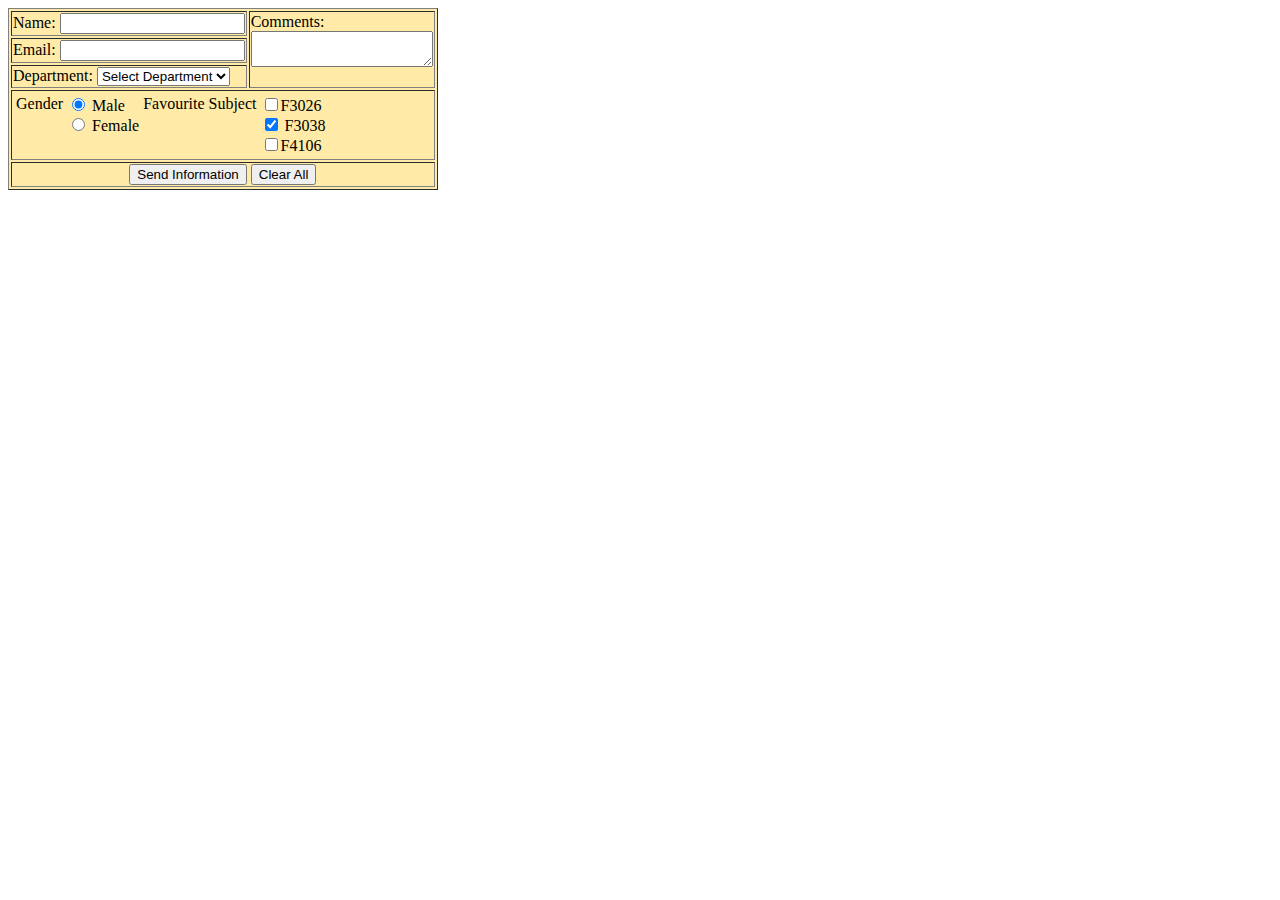
<file: index.html>
<!DOCTYPE html>
<html lang="en">
  <head>
    <meta charset="UTF-8" />
    <meta
      name="viewport"
      content="width=device-width, initial-scale=1.0"
    />
    <title>Form Design</title>
    <style>
        table{

            background-color: #ffeaa7;
        }

        .my-style{
            text-align: center;
        }

    </style>
  </head>
  <body>
    <table border="1" >
      <tr>
        <td>
          <label>Name:</label>
          <input type="text" />
        </td>
        <td rowspan="3" valign="top">
          <label>Comments:</label><br />
          <textarea></textarea>
        </td>
      </tr>
      <tr>
        <td>
          Email:
          <input type="text" />
        </td>
      </tr>
      <tr>
        <td>
          Department:
          <select name="" id="">
            <option value="">Select Department</option>
            <option value="CSE">CSE</option>
            <option value="SWE">SWE</option>
            <option value="EEE">EEE</option>
          </select>
        </td>
      </tr>
      <tr>
        <td colspan="2">
          <table>
            <tr>
              <td valign="top">Gender</td>
              <td valign="top">
                <input type="radio" checked />
                Male <br />
                <input type="radio" />
                Female
              </td>
              <td valign="top">Favourite Subject</td>
              <td valign="top">
                <input type="checkbox" />F3026 <br />
                <input type="checkbox" checked /> F3038 <br />
                <input type="checkbox" />F4106 <br />
              </td>
            </tr>
          </table>
        </td>
      </tr>
      <tr>
        <td colspan="2" class="my-style"
        >
          <button>Send Information</button>
          <button>Clear All</button>
        </td>
      </tr>
    </table>
  </body>
</html>
</file>
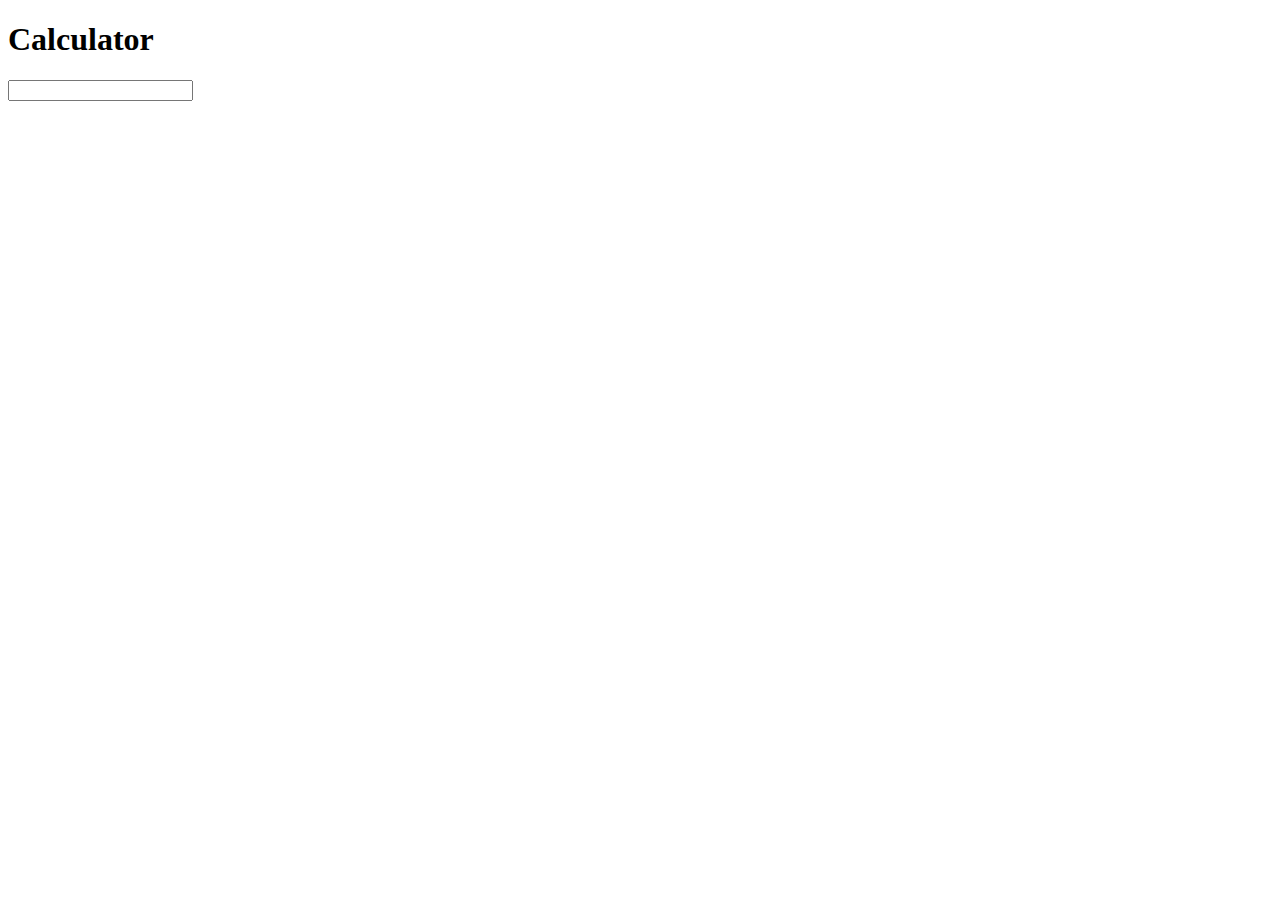
<file: calculator.html>
<!DOCTYPE html>
<html lang="en">
<head>
    <meta charset="UTF-8">
    <meta name="viewport" content="width=device-width, initial-scale=1.0">
    <title>Calculator</title>
</head>
<body>
    <h1>Calculator</h1>

    <div class="card">
<div class="cal-head">
    <input type="text" id="result"maxlength="10">
</div>

    </div>
</body>
</html>
</file>
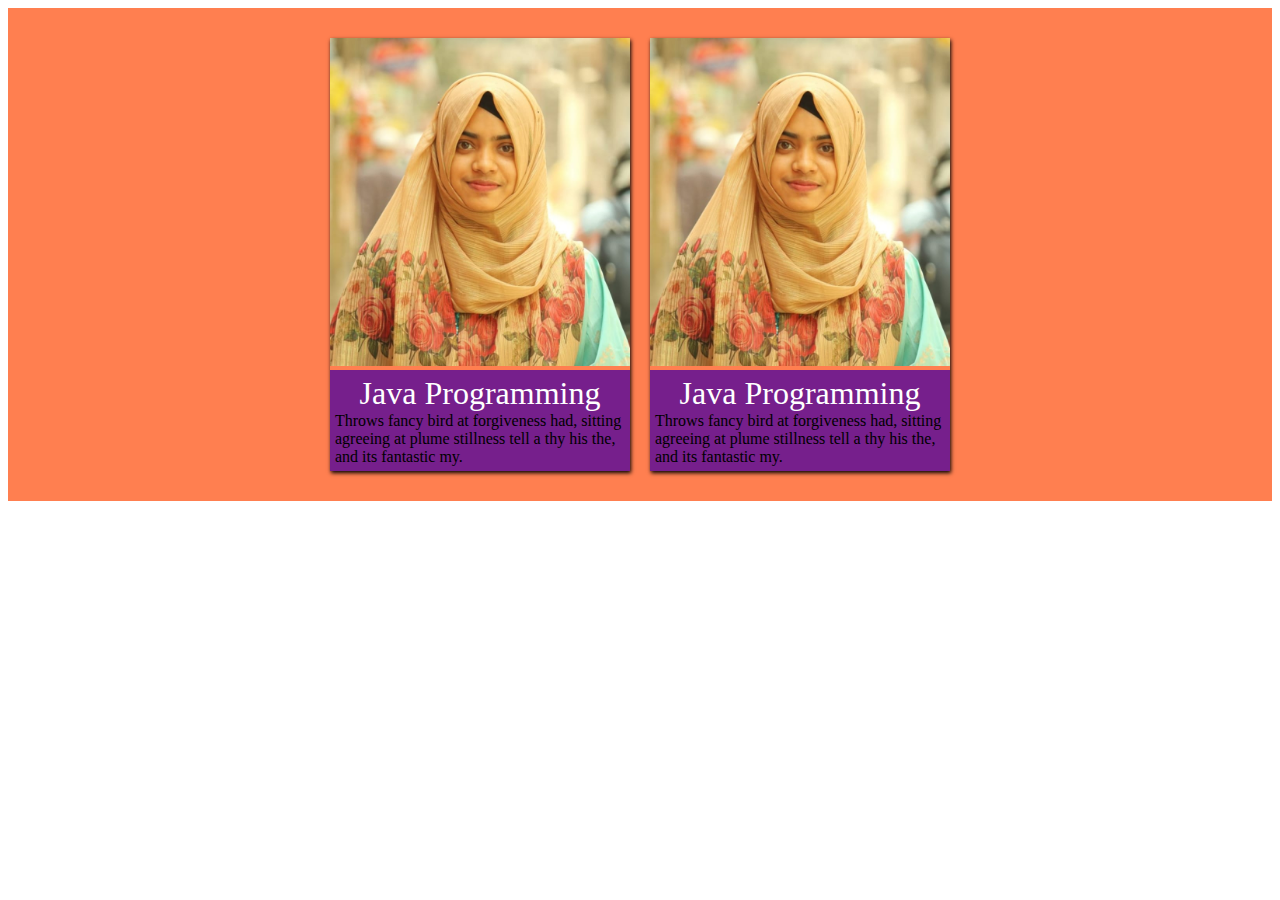
<file: card.html>
<!DOCTYPE html>
<html lang="en">
<head>
    <meta charset="UTF-8">
    <meta name="viewport" content="width=device-width, initial-scale=1.0">
    <title>CSS Card</title>
    <style>
.card-containers{
    box-sizing: border-box;
    display: flex;
    background-color: coral;
    padding: 20px 0;
    justify-content: center;
    align-items: center;
    flex-wrap: wrap;
}

.card{
    width:300px ;
    margin: 10px;
    box-sizing: border-box;
    box-shadow: 1px 2px 4px black;

}

.img-style{
    height: ;
    width: 100%;
}

.card-body{
    padding: 5px;
    background-color: #761f8c;


}
.card-body .card-title{
    font-size: 2rem;
    text-align: center;
    color: white;

}
.card-body .card-desc{
    text-align: justify;
    line-height: 1.5;
    color: white;

}
.card:hover{
    box-shadow:6px 12px 10px white ;

}

    </style>
</head>
<body>

    <div class="card-containers">
        <div class="card">

            <img class="img-style" src="farzana.jpg">
        
            <div class="card-body">
                <div class="card-title">
                    Java Programming
        
                </div>
        
                <div class="card-dec">
        
                    Throws fancy bird at forgiveness had, sitting agreeing at plume stillness tell a thy his the, and its fantastic my.
        
                </div>
        
            </div>
        
        </div>


        <div class="card">

            <img class="img-style" src="farzana.jpg">
        
            <div class="card-body">
                <div class="card-title">
                    Java Programming
        
                </div>
        
                <div class="card-dec">
        
                    Throws fancy bird at forgiveness had, sitting agreeing at plume stillness tell a thy his the, and its fantastic my.
        
                </div>
        
            </div>
        
        </div>
            

    </div>




</body>
</html>
</file>
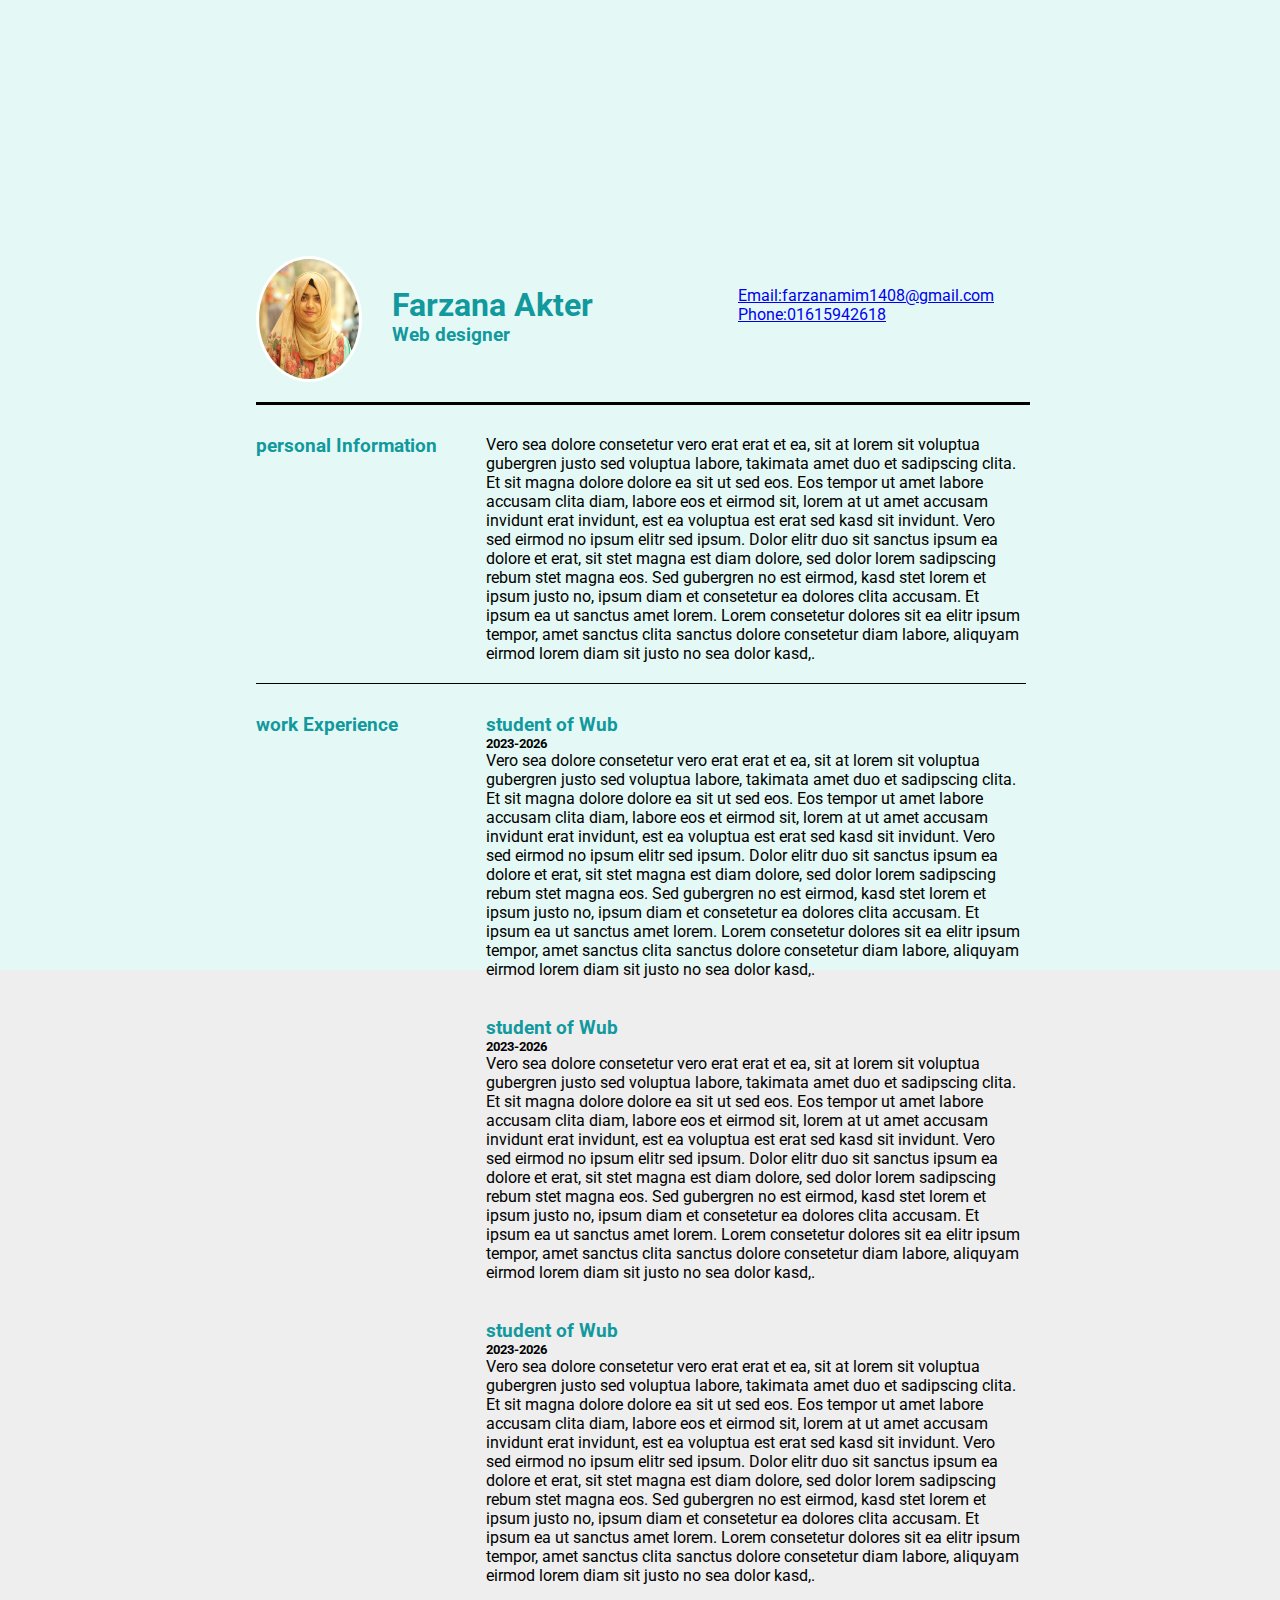
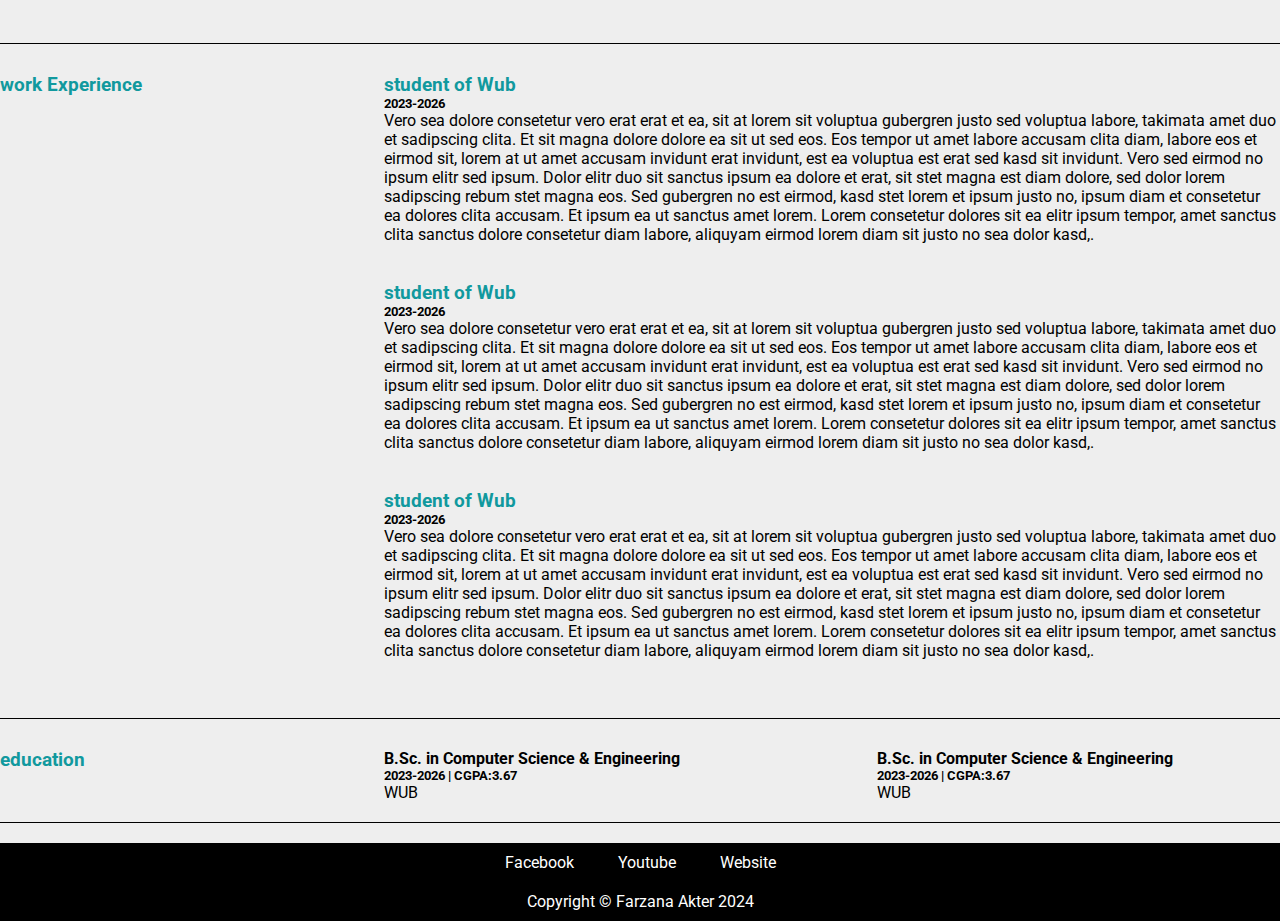
<file: cv_program.html>
<!DOCTYPE html>
<html lang="en">
<head>
    <meta charset="UTF-8">
    <meta name="viewport" content="width=device-width, initial-scale=1.0">
    <title>Document</title>
    <link rel="stylesheet" href="cv_style.css">
    <link href="https://fonts.googleapis.com/css2?family=Roboto+Condensed:ital,wght@0,100..900;1,100..900&family=Roboto:ital,wght@0,100;0,300;0,400;0,500;0,700;0,900;1,100;1,300;1,400;1,500;1,700;1,900&display=swap" rel="stylesheet">
</head>
<body>
    <!--container start-->
   <div class="container">

    <!--header start-->
    <header>
<img class="profile-image" src="farzana.jpg">
<div class="header-bio">
    <h1>Farzana Akter</h1>
    <h3> Web designer</h3>
</div>
<div class="header-contact">
    <p><a href="mailto:farzanamim1408@gmail.com">Email:farzanamim1408@gmail.com</a></p>
    
    <p><a href="tel:01615942618">Phone:01615942618</a></p>
</div>
    </header>

     <!--header end-->
    <div class="div-clear"></div>
    <hr>
 <!--main section start-->
<main>
     <!--personal section start-->
<section id="personal-section">

    <div class="content">
        <div class="left-div">
            <h3>personal Information</h3>

        </div>
        <div class="right-div">
           <p> Vero sea dolore consetetur vero erat erat et ea, sit at lorem sit voluptua gubergren justo sed voluptua labore,
            takimata amet duo et sadipscing clita. Et sit magna dolore dolore ea sit ut sed eos. Eos tempor ut amet labore accusam clita diam,
            labore eos et eirmod sit, lorem at ut amet accusam invidunt erat invidunt, est ea voluptua est erat sed kasd sit invidunt. 
            Vero sed eirmod no ipsum elitr sed ipsum. Dolor elitr duo sit sanctus ipsum ea dolore et erat, sit stet magna est diam dolore, 
            sed dolor lorem sadipscing rebum stet magna eos. Sed gubergren no est eirmod, kasd stet lorem et ipsum justo no, ipsum diam et
            consetetur ea dolores clita accusam. Et ipsum ea ut sanctus amet lorem. Lorem consetetur dolores sit ea elitr ipsum tempor,
            amet sanctus clita sanctus dolore consetetur diam labore, aliquyam eirmod lorem diam sit justo no sea dolor kasd,.
</p>
        </div>

    </div>
</section>
 <!--personal section end-->
<div class="div-clear"></div>

<hr class="common-hr">
<!--work experience section start-->
<section id="work-section">

    <div class="content">
        <div class="left-div">
            <h3>work Experience</h3>

        </div>
        
        <div class="right-div">
            <h3>student of Wub</h3>
            <h5>2023-2026</h5>
           <p> Vero sea dolore consetetur vero erat erat et ea, sit at lorem sit voluptua gubergren justo sed voluptua labore,
            takimata amet duo et sadipscing clita. Et sit magna dolore dolore ea sit ut sed eos. Eos tempor ut amet labore accusam clita diam,
            labore eos et eirmod sit, lorem at ut amet accusam invidunt erat invidunt, est ea voluptua est erat sed kasd sit invidunt. 
            Vero sed eirmod no ipsum elitr sed ipsum. Dolor elitr duo sit sanctus ipsum ea dolore et erat, sit stet magna est diam dolore, 
            sed dolor lorem sadipscing rebum stet magna eos. Sed gubergren no est eirmod, kasd stet lorem et ipsum justo no, ipsum diam et
            consetetur ea dolores clita accusam. Et ipsum ea ut sanctus amet lorem. Lorem consetetur dolores sit ea elitr ipsum tempor,
            amet sanctus clita sanctus dolore consetetur diam labore, aliquyam eirmod lorem diam sit justo no sea dolor kasd,.
</p><br><br>


    <h3>student of Wub</h3>
    <h5>2023-2026</h5>
   <p> Vero sea dolore consetetur vero erat erat et ea, sit at lorem sit voluptua gubergren justo sed voluptua labore,
    takimata amet duo et sadipscing clita. Et sit magna dolore dolore ea sit ut sed eos. Eos tempor ut amet labore accusam clita diam,
    labore eos et eirmod sit, lorem at ut amet accusam invidunt erat invidunt, est ea voluptua est erat sed kasd sit invidunt. 
    Vero sed eirmod no ipsum elitr sed ipsum. Dolor elitr duo sit sanctus ipsum ea dolore et erat, sit stet magna est diam dolore, 
    sed dolor lorem sadipscing rebum stet magna eos. Sed gubergren no est eirmod, kasd stet lorem et ipsum justo no, ipsum diam et
    consetetur ea dolores clita accusam. Et ipsum ea ut sanctus amet lorem. Lorem consetetur dolores sit ea elitr ipsum tempor,
    amet sanctus clita sanctus dolore consetetur diam labore, aliquyam eirmod lorem diam sit justo no sea dolor kasd,.
</p><br><br>


<h3>student of Wub</h3>
<h5>2023-2026</h5>
<p> Vero sea dolore consetetur vero erat erat et ea, sit at lorem sit voluptua gubergren justo sed voluptua labore,
takimata amet duo et sadipscing clita. Et sit magna dolore dolore ea sit ut sed eos. Eos tempor ut amet labore accusam clita diam,
labore eos et eirmod sit, lorem at ut amet accusam invidunt erat invidunt, est ea voluptua est erat sed kasd sit invidunt. 
Vero sed eirmod no ipsum elitr sed ipsum. Dolor elitr duo sit sanctus ipsum ea dolore et erat, sit stet magna est diam dolore, 
sed dolor lorem sadipscing rebum stet magna eos. Sed gubergren no est eirmod, kasd stet lorem et ipsum justo no, ipsum diam et
consetetur ea dolores clita accusam. Et ipsum ea ut sanctus amet lorem. Lorem consetetur dolores sit ea elitr ipsum tempor,
amet sanctus clita sanctus dolore consetetur diam labore, aliquyam eirmod lorem diam sit justo no sea dolor kasd,.
</p><br><br>


</div>
    
</div>
</div>
    </div>
</section>

<!--work experience section end-->
<div class="div-clear"></div>

<hr class="common-hr">

<!--key skill section start-->

<section id="work-section">

    <div class="content">
        <div class="left-div">
            <h3>work Experience</h3>

        </div>
        
        <div class="right-div">
            <h3>student of Wub</h3>
            <h5>2023-2026</h5>
           <p> Vero sea dolore consetetur vero erat erat et ea, sit at lorem sit voluptua gubergren justo sed voluptua labore,
            takimata amet duo et sadipscing clita. Et sit magna dolore dolore ea sit ut sed eos. Eos tempor ut amet labore accusam clita diam,
            labore eos et eirmod sit, lorem at ut amet accusam invidunt erat invidunt, est ea voluptua est erat sed kasd sit invidunt. 
            Vero sed eirmod no ipsum elitr sed ipsum. Dolor elitr duo sit sanctus ipsum ea dolore et erat, sit stet magna est diam dolore, 
            sed dolor lorem sadipscing rebum stet magna eos. Sed gubergren no est eirmod, kasd stet lorem et ipsum justo no, ipsum diam et
            consetetur ea dolores clita accusam. Et ipsum ea ut sanctus amet lorem. Lorem consetetur dolores sit ea elitr ipsum tempor,
            amet sanctus clita sanctus dolore consetetur diam labore, aliquyam eirmod lorem diam sit justo no sea dolor kasd,.
</p><br><br>


    <h3>student of Wub</h3>
    <h5>2023-2026</h5>
   <p> Vero sea dolore consetetur vero erat erat et ea, sit at lorem sit voluptua gubergren justo sed voluptua labore,
    takimata amet duo et sadipscing clita. Et sit magna dolore dolore ea sit ut sed eos. Eos tempor ut amet labore accusam clita diam,
    labore eos et eirmod sit, lorem at ut amet accusam invidunt erat invidunt, est ea voluptua est erat sed kasd sit invidunt. 
    Vero sed eirmod no ipsum elitr sed ipsum. Dolor elitr duo sit sanctus ipsum ea dolore et erat, sit stet magna est diam dolore, 
    sed dolor lorem sadipscing rebum stet magna eos. Sed gubergren no est eirmod, kasd stet lorem et ipsum justo no, ipsum diam et
    consetetur ea dolores clita accusam. Et ipsum ea ut sanctus amet lorem. Lorem consetetur dolores sit ea elitr ipsum tempor,
    amet sanctus clita sanctus dolore consetetur diam labore, aliquyam eirmod lorem diam sit justo no sea dolor kasd,.
</p><br><br>


<h3>student of Wub</h3>
<h5>2023-2026</h5>
<p> Vero sea dolore consetetur vero erat erat et ea, sit at lorem sit voluptua gubergren justo sed voluptua labore,
takimata amet duo et sadipscing clita. Et sit magna dolore dolore ea sit ut sed eos. Eos tempor ut amet labore accusam clita diam,
labore eos et eirmod sit, lorem at ut amet accusam invidunt erat invidunt, est ea voluptua est erat sed kasd sit invidunt. 
Vero sed eirmod no ipsum elitr sed ipsum. Dolor elitr duo sit sanctus ipsum ea dolore et erat, sit stet magna est diam dolore, 
sed dolor lorem sadipscing rebum stet magna eos. Sed gubergren no est eirmod, kasd stet lorem et ipsum justo no, ipsum diam et
consetetur ea dolores clita accusam. Et ipsum ea ut sanctus amet lorem. Lorem consetetur dolores sit ea elitr ipsum tempor,
amet sanctus clita sanctus dolore consetetur diam labore, aliquyam eirmod lorem diam sit justo no sea dolor kasd,.
</p><br><br>


</div>
    
</div>
</div>
    </div>
</section>
<!--key skill section end-->

<div class="div-clear"></div>

<hr class="common-hr">

<!--education section start-->
<section id="personal-section">

    <div class="content">
        <div class="left-div">
            <h3>education </h3>

        </div>
        <div class="right-div">
            <div class="edu-template-left">
                <h4>B.Sc. in Computer Science & Engineering</h4>
                <h5>2023-2026 | CGPA:3.67</h5>
                <p>WUB</p>


            </div>
            <div class="edu-template-right">
                <h4>B.Sc. in Computer Science & Engineering</h4>
                <h5>2023-2026 | CGPA:3.67</h5>
                <p>WUB</p>
            </div>

           
        </div>

    </div>
</section>
 <!--education section end-->



 
</main>
<!--main section end-->


<div class="div-clear"></div>

<hr class="common-hr">
 <!--footer start-->
<footer class="bottom-continer">

<a href="#">Facebook</a>
<a href="#">Youtube</a>
<a href="#">Website</a>
<p>Copyright &copy; Farzana Akter 2024</p>

</footer>
 <!--footer end-->
   </div>
    
<!--container end-->

</body>
</html>
</file>
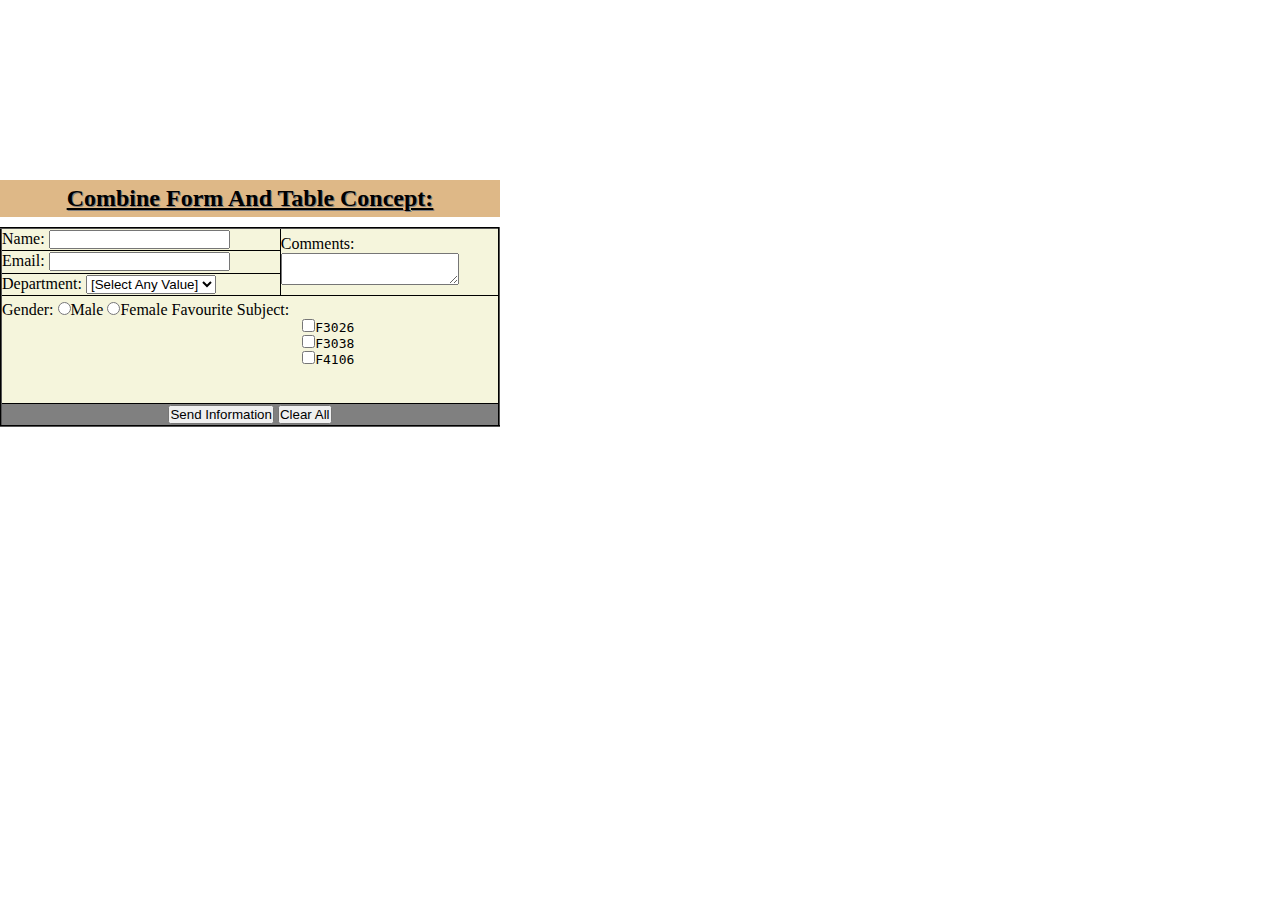
<file: Lab report5.html>
<!DOCTYPE html>
<html lang="en">
<head>
    <meta charset="UTF-8">
    <meta name="viewport" content="width=device-width, initial-scale=1.0">
    <title>form</title>
    <style type="text/css">
        *{
            margin: 0;
            padding: 0;
        }
        table{
            background-color: beige;
            border-color: black;
           border-collapse: collapse;
            width: 500px;
            height: 200px;
            
        }
        .my-style{
            text-align: center;
            background-color: grey;
        }
        pre{
            text-align: center;
        }
       #decoration{
              text-decoration: underline;
              text-transform: capitalize;
              text-shadow: 1px 1px gray;
              background-color:burlywood;
              padding: 5px;
              margin-bottom: 10px;
       }

    </style>
</head>
<body>
   
    <form>
        <table border="2">
            <caption>
                 <h2 id="decoration"> Combine form and table concept:</h2>
            </caption>
            
           <div>
            <tr>
                <td>
                    <label for="name">Name:</label>
                    <input type="text"name="name"id="name">
                </td>
                <td rowspan="3">
                    <label for="comment">Comments:</label><br>
                    <textarea> </textarea>
                </td>
            </tr><br><br><br>
            <tr>
                <td>
                    <label for="name">Email:</label>
                    <input type="mail"name="mail"id="mail" required> 

                </td><Br>
            </tr><br><br><br>
            <tr>
                <td>
                    <label for="dept">Department:</label>
                    <select name="department">
<option > [Select Any Value]</option>
<option value="CSE">CSE</option>
<option value="EEE">EEE</option>
<option value="LLB">LLB</option>
                    </select>
                </td>
            </tr><br>
           </div><br>
           <div>
            <tr>
                <td colspan="3">
                    <label for="gender">Gender:</label>
                    <input type="radio" id="gender"value="Male">Male
                    <input type="radio" id="gender"value="Female">Female
                    
                        <label for="subject">Favourite Subject:</label>
             <pre>
                    <input type="checkbox" name="subject"id=subject required>F3026
                    <input type="checkbox" name="subject"id=subject>F3038
                    <input type="checkbox" name="subject"id=subject>F4106

                    </pre>
                </td>
            </tr>
           </div><br>
           <div>
            <tr>
                <td colspan="3" class="my-style">
                    <input type="submit"value="Send Information">
                    <input type="reset"value="Clear All">
                </td>
            </tr>
           </div>

        </table>
    </form>
</body>
</html>
</file>
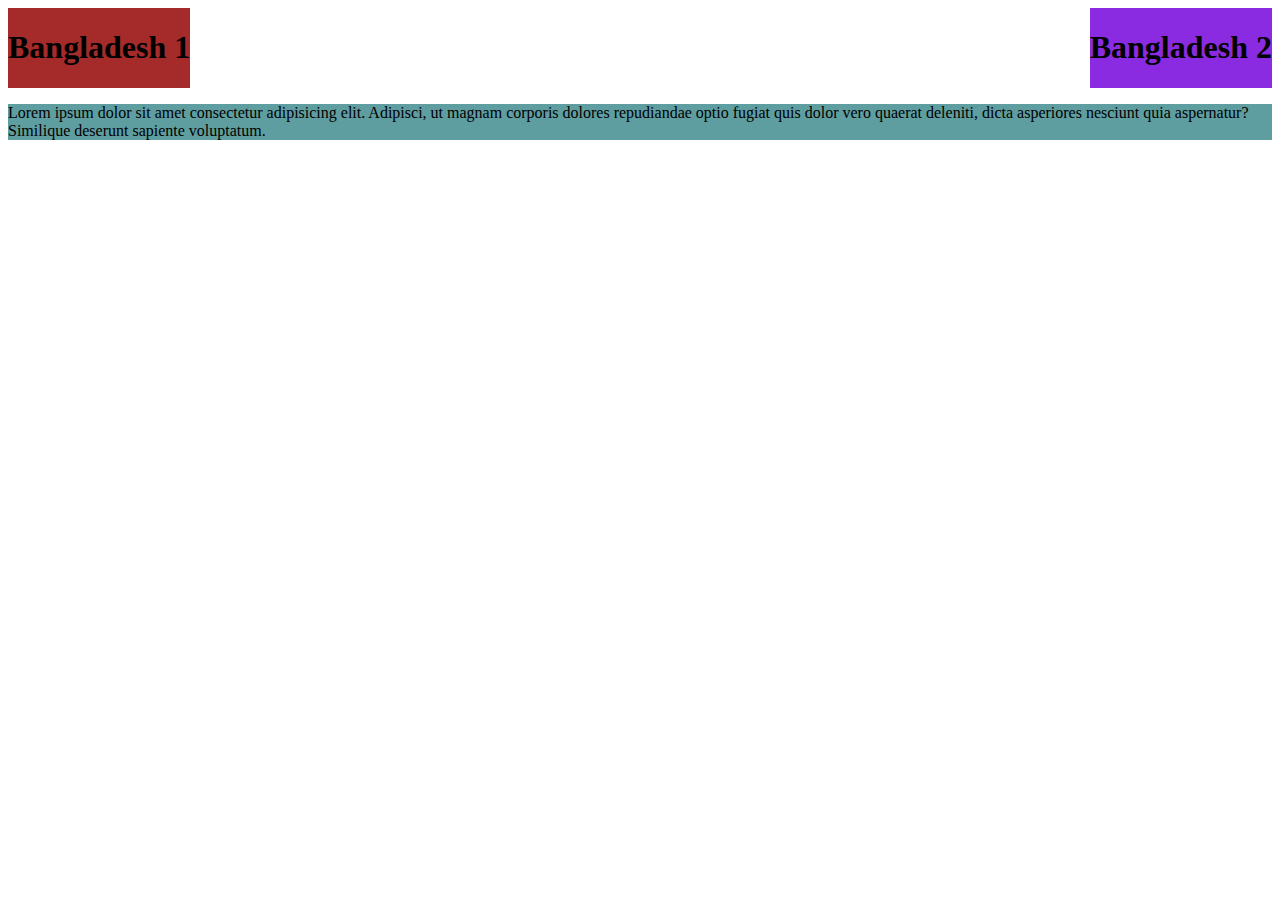
<file: program1.html>
<!DOCTYPE html>
<html lang="en">
<head>
    <meta charset="UTF-8">
    <meta name="viewport" content="width=device-width, initial-scale=1.0">
    <title>Document</title>
    <style type="text/css">
        #section1{
            background-color: brown;
            float: left;
        }
        #section2{
            background-color: blueviolet;
            float: right;
        }
        .div-clear{
            clear:both;
        }
        #section3{
            background-color: cadetblue;
        }

    </style>
</head>
<body>
    <div id="section1">
        <h1>Bangladesh 1</h1>
    </div>

    <div id="section2"><h1>Bangladesh 2</h1></div>
    <div class="div-clear">

    </div>
    <div id="section3">
        <p>Lorem ipsum dolor sit amet consectetur adipisicing elit. Adipisci, ut magnam corporis dolores repudiandae optio fugiat quis dolor vero quaerat deleniti, dicta asperiores nesciunt quia aspernatur? Similique deserunt sapiente voluptatum.</p>
    </div>
</body>
</html>
</file>
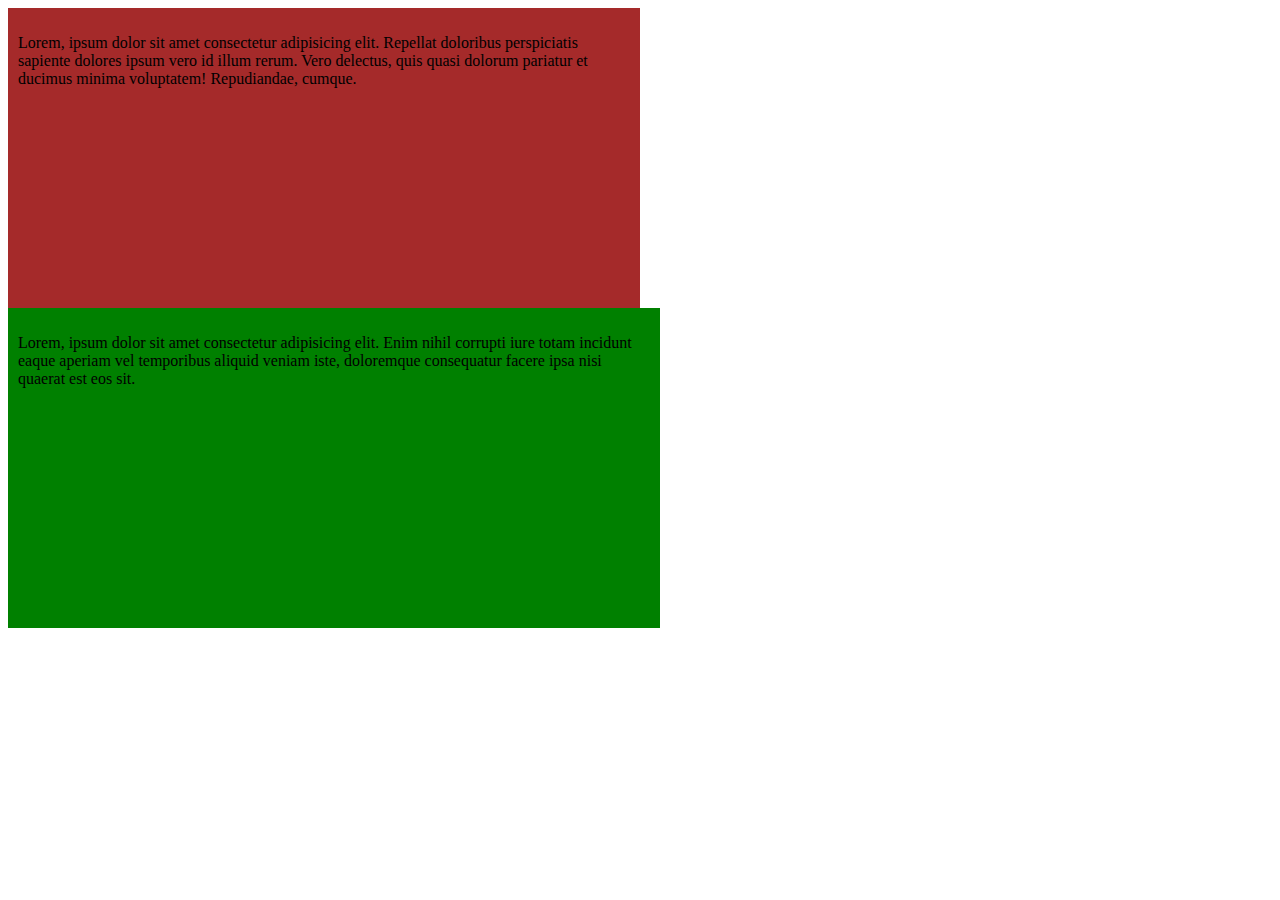
<file: program3.html>
<!DOCTYPE html>
<html lang="en">
<head>
    <meta charset="UTF-8">
    <meta name="viewport" content="width=device-width, initial-scale=1.0">
    <title>box sizing and opacity</title>
    <style>
.div1{

    background-color: brown;
    height: 300px;
    width: 50%;
    padding: 10px;
    border:5px gray;
    box-sizing: border-box;
    float: left;
    

}
.div2{

background-color: green;
height: 300px;
width: 50%;
padding: 10px;
float: left;


}

    </style>
</head>
<body>
  <div class="div1">
    <p>Lorem, ipsum dolor sit amet consectetur adipisicing elit. Repellat doloribus perspiciatis sapiente dolores ipsum vero id illum rerum. Vero delectus, quis quasi dolorum pariatur et ducimus minima voluptatem! Repudiandae, cumque.

    </p>
    </div>
    <div class="div2"><p>Lorem, ipsum dolor sit amet consectetur adipisicing elit. Enim nihil corrupti iure totam incidunt eaque aperiam vel temporibus aliquid veniam iste, doloremque consequatur facere ipsa nisi quaerat est eos sit.</p></div>

  </div>  
</body>
</html>
</file>
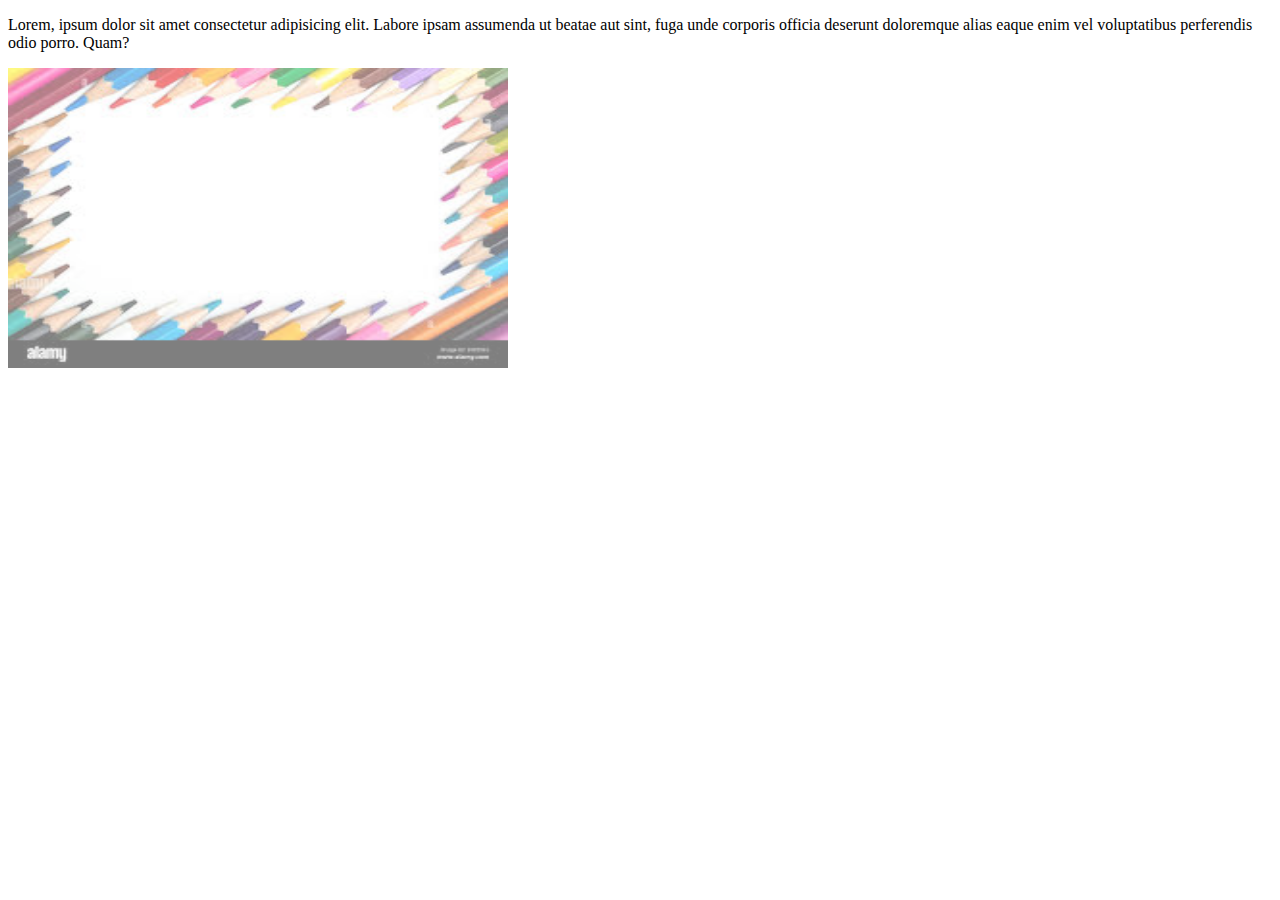
<file: program4.html>
<!DOCTYPE html>
<html lang="en">
<head>
    <meta charset="UTF-8">
    <meta name="viewport" content="width=device-width, initial-scale=1.0">
    <title>Document</title>
    <style>
        img{
            height: 300px;
            width: 500px;
            opacity: 0.5;
        }
        img:hover{
            opacity: 1;
        }
    </style>
</head>
<body>
    <p>Lorem, ipsum dolor sit amet consectetur adipisicing elit. Labore ipsam assumenda ut beatae aut sint, fuga unde corporis officia deserunt doloremque alias eaque enim vel voluptatibus perferendis odio porro. Quam?</p>


    <img src="images.jpg" alt="">
</body>
</html>
</file>
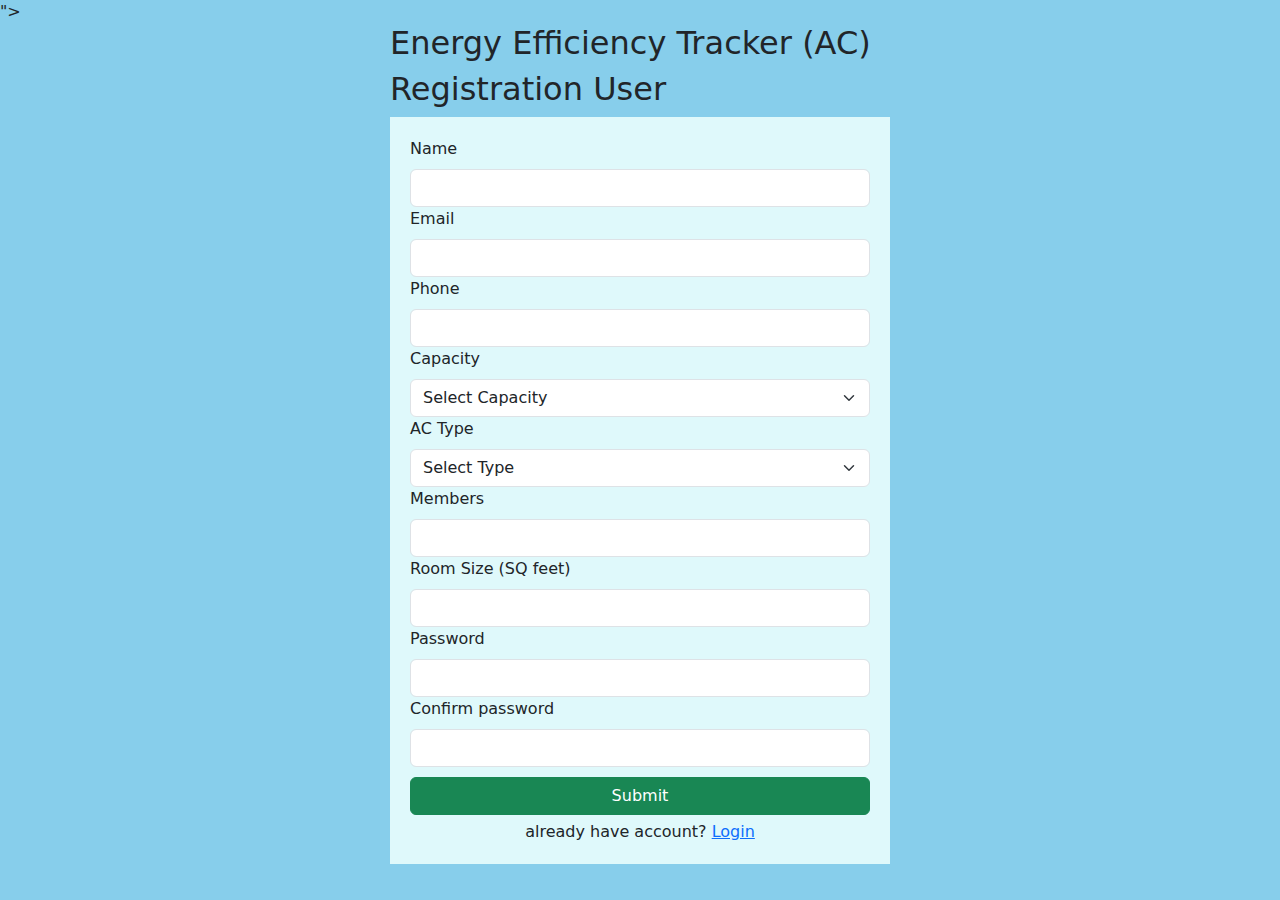
<file: program5.html>
<!DOCTYPE html>
<html>
<head>
<meta charset="UTF-8">
<title>Insert title here</title>
  <link href="https://cdn.jsdelivr.net/npm/bootstrap@5.3.3/dist/css/bootstrap.min.css" rel="stylesheet" integrity="sha384-QWTKZyjpPEjISv5WaRU9OFeRpok6YctnYmDr5pNlyT2bRjXh0JMhjY6hW+ALEwIH" crossorigin="anonymous">
	<style>
		.registration_form{
		width: 500px;
		background-color: #dff9fb;
		padding: 20px;
		
		}
	
	</style>

</head>
<body style="background-color:skyblue">
<div>
	<input type="hidden" id ="message" value="<%= request.getAttribute("status") %>">
	<div class="d-flex justify-content-center">
		<div class="">
			<h2  style="margin-left:">Energy Efficiency Tracker (AC)</h2>
			<h2 style="margin-left:">Registration User</h2>
			<h4 style="margin-left:color:red" id="message_show"></h4>
			<div class="registration_form">
			<form action="registration" method="post">
				  <div >
				    <label for="" class="form-label">Name</label>
				     <input type="text" class="form-control" id="name" name="name">			
				  </div>
				  <div >
				    <label for="" class="form-label">Email</label>
				    <input type="email" class="form-control" id=""  name="email">			
				  </div>
				   <div >
				    <label for="" class="form-label">Phone</label>
				    <input type="number" class="form-control" id=""  name="phone">			
				  </div>
				  <div >
				    <label for="" class="form-label">Capacity</label>
				    	<select class="form-select"  name="capacity">
				    	<option value="">Select Capacity</option>
							<option value="1">1 Ton</option>
							<option value="1.5">1.5 Ton</option>
							<option value="2">2 Ton</option>
							<option value="2.5">2.5 Ton</option>
				    	</select>		
				  </div>
				  <div >
				    <label for="" class="form-label">AC Type</label>
				    	<select class="form-select"  name="ac_type">
				    	<option value="">Select Type</option>
							<option value="inverter">Inverter</option>
							<option value="Non-inverter">Non-Inverter</option>
				    	</select>		
				  </div>
				  
				   <div >
				    <label for="" class="form-label">Members</label>
				    <input type="number" class="form-control" id=""  name="members">			
				  </div>		
				     <div >
				    <label for="" class="form-label">Room Size (SQ feet)</label>
				    <input type="number" class="form-control" id=""  name="room_size">			
				  </div>
				  
				  <div >
				    <label for="" class="form-label">Password</label>
				    <input type="password" class="form-control" id=""  name="password">			
				  </div>
				  
				  
				  <div >
				    <label for="" class="form-label">Confirm password</label>
				    <input type="password" class="form-control" id=""  name="c_password">			
				  </div>
				  
				  
				  <div style="padding-top:10px">
				  	<button type="submit" class="btn btn-success" style="width:100%">Submit</button>
				  </div>
				 <div style="text-align:center;padding-top:5px">
				  <span>already have account? <a href="login.jsp">Login</a> </span>
				 </div>
			</form>
							
			
			</div>
			
			
		</div>
	
	</div>
</div>

<script src="https://cdnjs.cloudflare.com/ajax/libs/jquery/3.7.1/jquery.min.js"></script>
  <script src="https://cdn.jsdelivr.net/npm/bootstrap@5.3.3/dist/js/bootstrap.bundle.min.js" integrity="sha384-YvpcrYf0tY3lHB60NNkmXc5s9fDVZLESaAA55NDzOxhy9GkcIdslK1eN7N6jIeHz" crossorigin="anonymous"></script>
  <script>
  	let status = $("#message").val();
  	console.log(status)
  	if(status == "Success"){
  		$("#message_show").text("Successfully Register User");
  	}else if(status == "failed"){
  		$("#message_show").text("Error In Register!!");
  	}
  
  </script>
</body>
</html>
</file>
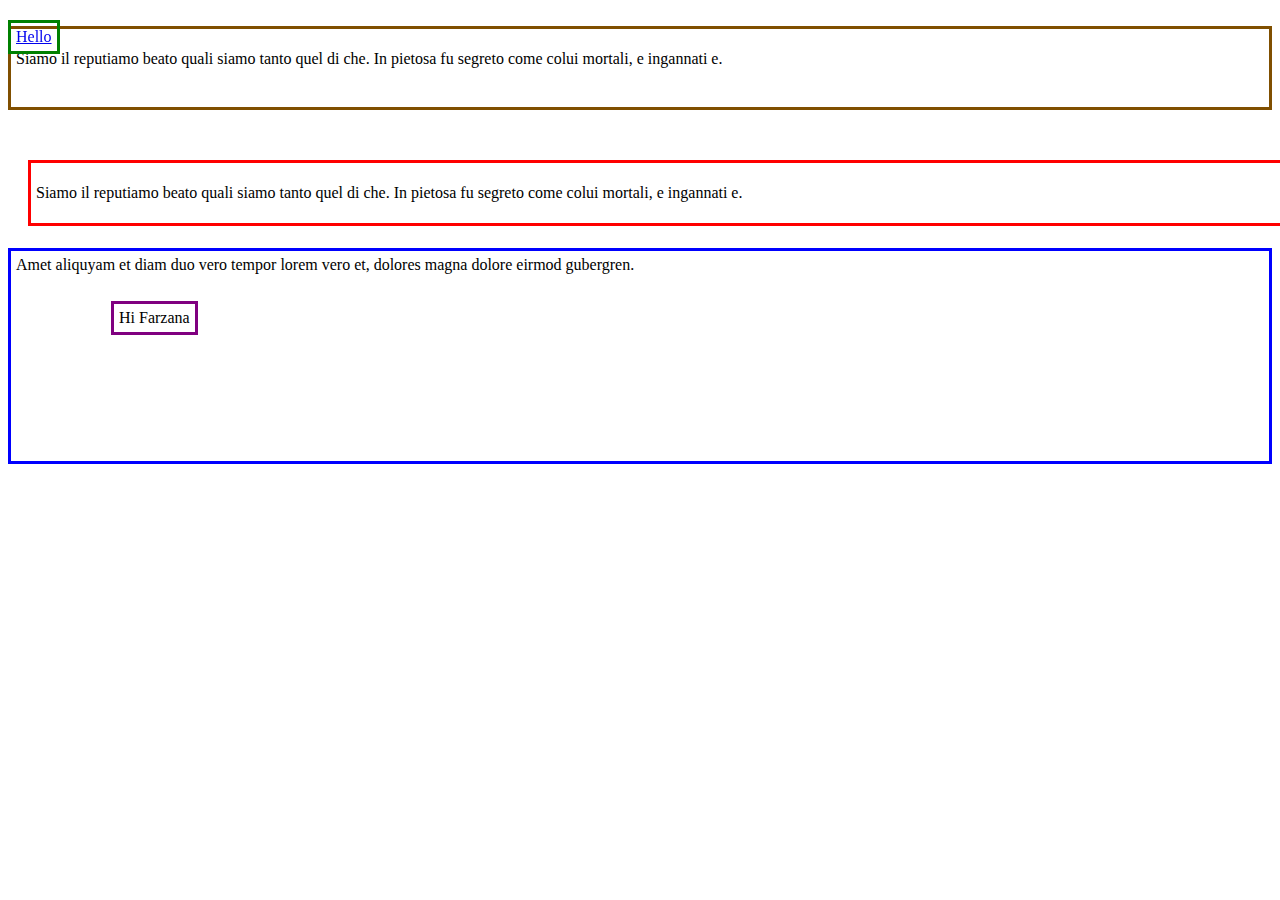
<file: program6.html>
<!DOCTYPE html>
<html lang="en">
<head>
    <meta charset="UTF-8">
    <meta name="viewport" content="width=device-width, initial-scale=1.0">
    <title> css position property</title>
    <style>
        .navber-div{
            border:3px solid green;
            padding:5px;
            position: fixed;
            top: 20px;
        }
        .div1{
            border:3px solid rgb(128, 79, 0);
            padding:5px;
            position: static;
            top: 20px;
        }
        .div2{
            border:3px solid red;
            padding:5px;
            position: relative;
            left: 20px;
            top: 50px;
        }

        .div3{
            border:3px solid blue;
            padding:5px;
            position: relative;
            height: 200px;
            
            
        }
        .div4{
            border:3px solid purple;
            padding:5px;
            position: absolute;
            left:100px;
            top: 50px;
            
        }


        
    </style>
</head>
<body>
    <div class="navber-div">
        <a href="#">Hello</a>
    </div>
    <br>
   <div class="div1">
    <p>
        Siamo il reputiamo beato quali siamo tanto quel di che. In pietosa fu segreto come colui mortali, e ingannati e.
    </p>

    <br>
   </div>
   <div class="div2">
    <p>
        Siamo il reputiamo beato quali siamo tanto quel di che. In pietosa fu segreto come colui mortali, e ingannati e.
    </p>
   </div><br><br><br><br>


   
<div class="div3">Amet aliquyam et diam duo vero tempor lorem vero et,
     dolores magna dolore eirmod gubergren.
    
    
    <div class="div4">Hi Farzana</div>
    
    
    </div>
</body>
</html>
</file>
<file: cv_style.css>
*{
    margin: 0;
    padding: 0;

}
body{
    background: #EEE;
    font-family: "Roboto", sans-serif;
}
.container{
    max-width: 1000px;
    background-color:#E4f9F5;
    margin:0 auto;
    padding: 20%;
}
header{

}
.profile-image{
width: 100px;
height: 120px;
border:3px solid white ;
border-radius: 50%;
float: left;
}
.header-bio{
    float: left;
    padding: 30px;
}
h1,h3{
    color: #11999e;

}
.header-contact{
    float:right;
    padding: 30px;
}
.heading-contact{
text-decoration: none;
color: teal;
font-weight: bold;
}
.header-contact a:hover{
text-decoration: underline;
color: tomato;
}
.div-clear{
  clear: both;  
}
hr{
    border: solid black 3px;
    width: 100%;
    margin:20px auto ;
    border-bottom: none;
}
/*
personal section
*/
#personal-section{

}
.content{
    margin-bottom: 30px;

}
.left-div{
    width: 30%;
    float: left;


}
.right-div{
    width: 70%;
    float: left;

}
.common-hr{
    border: solid black 1px;
    border-bottom: none;
    width: 100%;
    margin: 20px auto;
}
/*
education section
*/
.edu-template-left{
float: left;
width: 45%;
}
.edu-template-right{
float: right;
width: 45%;
}
.bottom-continer{
    background-color: black;
    text-align: center;
    padding: 10px;

}
.bottom-continer a{
    color: white;
    text-decoration: none;
    margin: 20px; 
}
.bottom-continer p{
    color: white;
    
    margin-top:20px ; 
}
</file>
